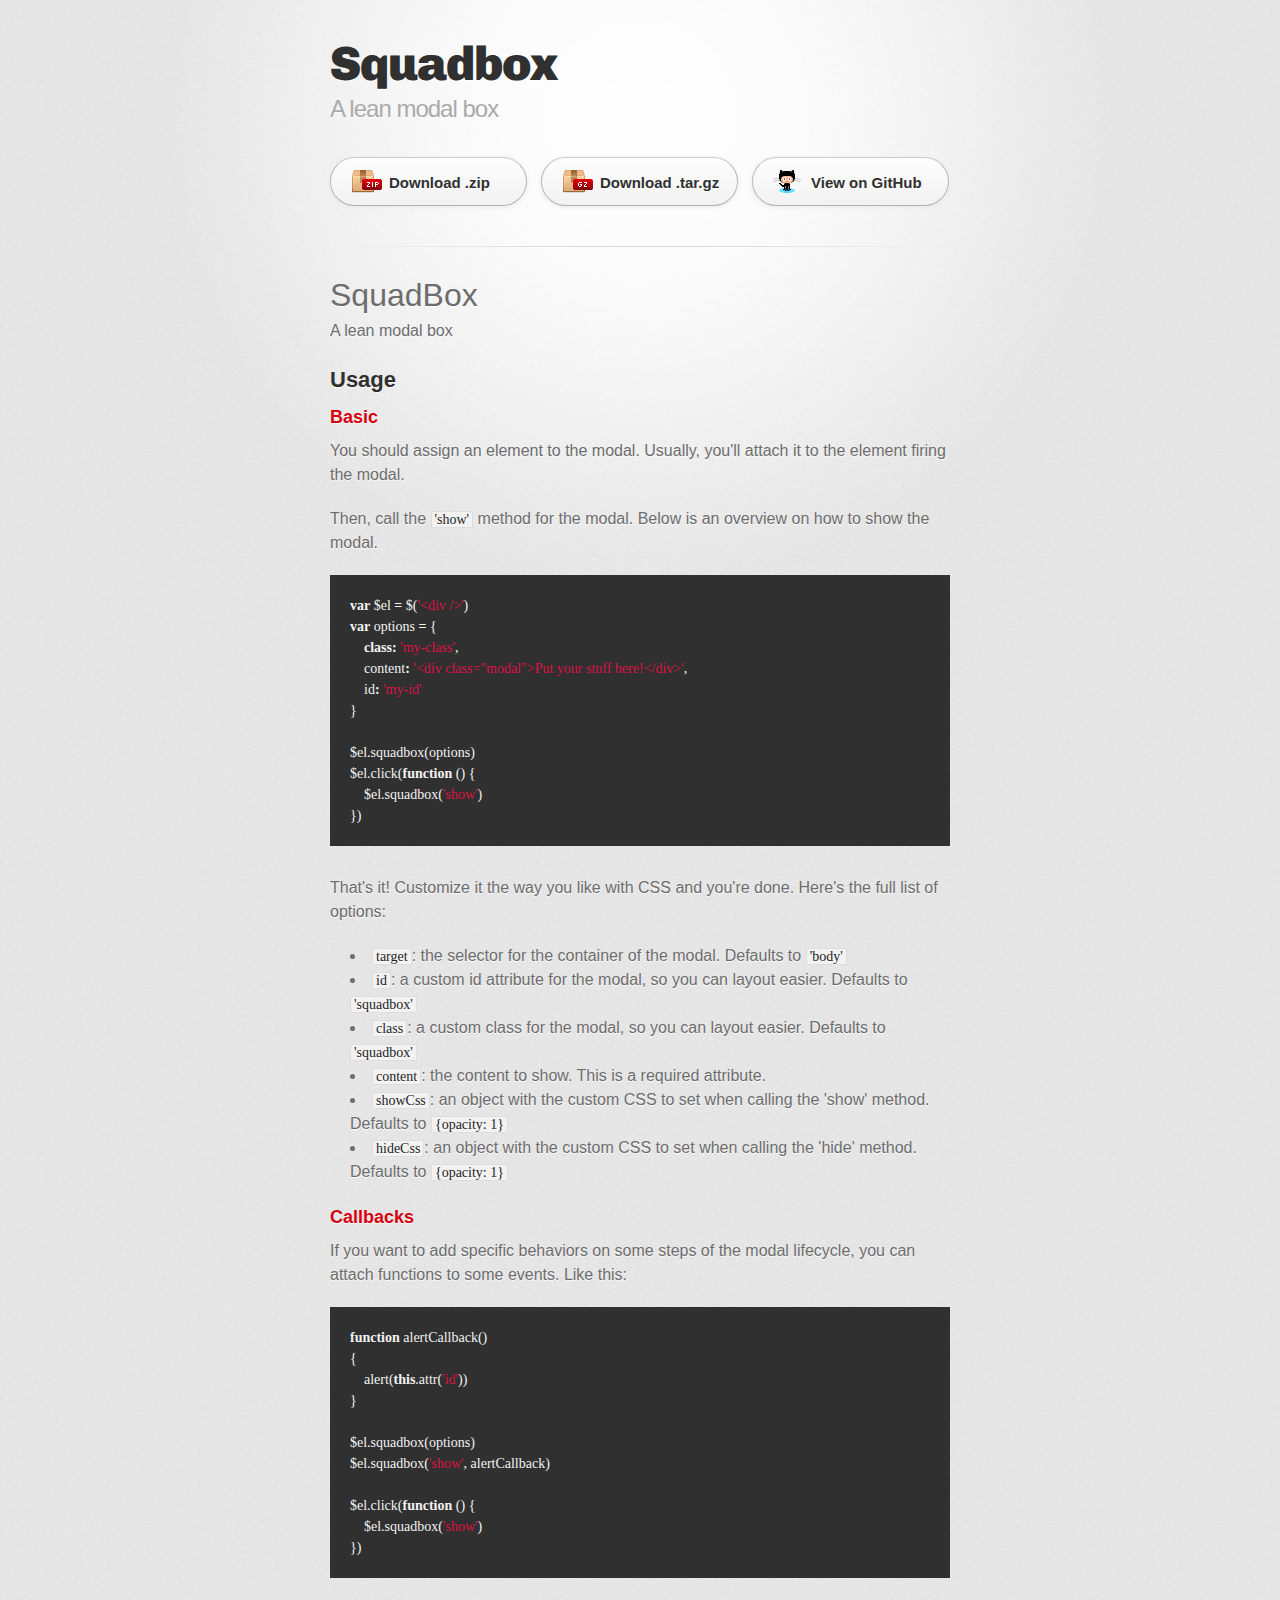
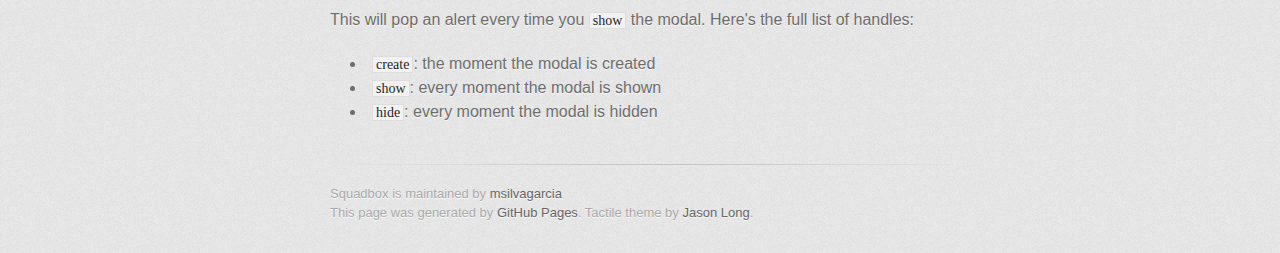
<file: index.html>
<!DOCTYPE html>
<html>
  <head>
    <meta charset='utf-8'>
    <meta http-equiv="X-UA-Compatible" content="chrome=1">
    <link href='https://fonts.googleapis.com/css?family=Chivo:900' rel='stylesheet' type='text/css'>
    <link rel="stylesheet" type="text/css" href="stylesheets/stylesheet.css" media="screen" />
    <link rel="stylesheet" type="text/css" href="stylesheets/pygment_trac.css" media="screen" />
    <link rel="stylesheet" type="text/css" href="stylesheets/print.css" media="print" />
    <!--[if lt IE 9]>
    <script src="//html5shiv.googlecode.com/svn/trunk/html5.js"></script>
    <![endif]-->
    <title>Squadbox by msilvagarcia</title>

    <script type="text/javascript" src="http://code.jquery.com/jquery-1.9.1.min.js"></script>
    <script type="text/javascript" src="javascripts/jquery.squadbox.js"></script>
    <script type="text/javascript" src="javascripts/main.js"></script>
  </head>

  <body onload="main(jQuery)">
    <div id="container">
      <div class="inner">

        <header>
          <h1>Squadbox</h1>
          <h2>A lean modal box</h2>
        </header>

        <section id="downloads" class="clearfix">
          <a href="https://github.com/msilvagarcia/SquadBox/zipball/master" id="download-zip" class="button"><span>Download .zip</span></a>
          <a href="https://github.com/msilvagarcia/SquadBox/tarball/master" id="download-tar-gz" class="button"><span>Download .tar.gz</span></a>
          <a href="https://github.com/msilvagarcia/SquadBox" id="view-on-github" class="button"><span>View on GitHub</span></a>
        </section>

        <hr>

        <section id="main_content">
          <h1>SquadBox</h1>

<p>A lean modal box</p>

<h2>Usage</h2>

<h3>Basic</h3>

<p>You should assign an element to the modal. Usually, you'll attach it to the element firing the modal.</p>

<p>Then, call the <code>'show'</code> method for the modal. Below is an overview on how to show the modal.</p>

<div class="highlight"><pre><span class="kd">var</span> <span class="nx">$el</span> <span class="o">=</span> <span class="nx">$</span><span class="p">(</span><span class="s1">'&lt;div /&gt;'</span><span class="p">)</span>
<span class="kd">var</span> <span class="nx">options</span> <span class="o">=</span> <span class="p">{</span>
    <span class="kr">class</span><span class="o">:</span> <span class="s1">'my-class'</span><span class="p">,</span>
    <span class="nx">content</span><span class="o">:</span> <span class="s1">'&lt;div class="modal"&gt;Put your stuff here!&lt;/div&gt;'</span><span class="p">,</span>
    <span class="nx">id</span><span class="o">:</span> <span class="s1">'my-id'</span>
<span class="p">}</span>

<span class="nx">$el</span><span class="p">.</span><span class="nx">squadbox</span><span class="p">(</span><span class="nx">options</span><span class="p">)</span>
<span class="nx">$el</span><span class="p">.</span><span class="nx">click</span><span class="p">(</span><span class="kd">function</span> <span class="p">()</span> <span class="p">{</span>
    <span class="nx">$el</span><span class="p">.</span><span class="nx">squadbox</span><span class="p">(</span><span class="s1">'show'</span><span class="p">)</span>
<span class="p">})</span>
</pre></div>

<p>That's it! Customize it the way you like with CSS and you're done. Here's the full list of options:</p>

<ul>
<li>
<code>target</code>: the selector for the container of the modal. Defaults to <code>'body'</code>
</li>
<li>
<code>id</code>: a custom id attribute for the modal, so you can layout easier. Defaults to <code>'squadbox'</code>
</li>
<li>
<code>class</code>: a custom class for the modal, so you can layout easier. Defaults to <code>'squadbox'</code>
</li>
<li>
<code>content</code>: the content to show. This is a required attribute.</li>
<li>
<code>showCss</code>: an object with the custom CSS to set when calling the 'show' method. Defaults to <code>{opacity: 1}</code>
</li>
<li>
<code>hideCss</code>: an object with the custom CSS to set when calling the 'hide' method. Defaults to <code>{opacity: 1}</code>
</li>
</ul><h3>Callbacks</h3>

<p>If you want to add specific behaviors on some steps of the modal lifecycle, you can attach functions to some events. Like this:</p>

<div class="highlight"><pre><span class="kd">function</span> <span class="nx">alertCallback</span><span class="p">()</span>
<span class="p">{</span>
    <span class="nx">alert</span><span class="p">(</span><span class="k">this</span><span class="p">.</span><span class="nx">attr</span><span class="p">(</span><span class="s1">'id'</span><span class="p">))</span>
<span class="p">}</span>

<span class="nx">$el</span><span class="p">.</span><span class="nx">squadbox</span><span class="p">(</span><span class="nx">options</span><span class="p">)</span>
<span class="nx">$el</span><span class="p">.</span><span class="nx">squadbox</span><span class="p">(</span><span class="s1">'show'</span><span class="p">,</span> <span class="nx">alertCallback</span><span class="p">)</span>

<span class="nx">$el</span><span class="p">.</span><span class="nx">click</span><span class="p">(</span><span class="kd">function</span> <span class="p">()</span> <span class="p">{</span>
    <span class="nx">$el</span><span class="p">.</span><span class="nx">squadbox</span><span class="p">(</span><span class="s1">'show'</span><span class="p">)</span>
<span class="p">})</span>
</pre></div>

<p>This will pop an alert every time you <code>show</code> the modal. Here's the full list of handles:</p>

<ul>
<li>
<code>create</code>: the moment the modal is created</li>
<li>
<code>show</code>: every moment the modal is shown</li>
<li>
<code>hide</code>: every moment the modal is hidden</li>
</ul>
        </section>

        <!--section id="demo" class="clearfix">
            <h2>Demo</h2>

            <button id="default-squadbox">Default</button>

            <button id="callback-squadbox">Callbacks</button>
        </section-->

        <footer>
          Squadbox is maintained by <a href="https://github.com/msilvagarcia">msilvagarcia</a><br>
          This page was generated by <a href="http://pages.github.com">GitHub Pages</a>. Tactile theme by <a href="http://twitter.com/jasonlong">Jason Long</a>.
        </footer>

                  <script type="text/javascript">
            var gaJsHost = (("https:" == document.location.protocol) ? "https://ssl." : "http://www.");
            document.write(unescape("%3Cscript src='" + gaJsHost + "google-analytics.com/ga.js' type='text/javascript'%3E%3C/script%3E"));
          </script>
          <script type="text/javascript">
            try {
              var pageTracker = _gat._getTracker("UA-40405410-1");
            pageTracker._trackPageview();
            } catch(err) {}
          </script>

      </div>
    </div>
  </body>
</html>
</file>
<file: stylesheets/pygment_trac.css>
.highlight  { background: #ffffff; }
.highlight .c { color: #999988; font-style: italic } /* Comment */
.highlight .err { color: #a61717; background-color: #e3d2d2 } /* Error */
.highlight .k { font-weight: bold } /* Keyword */
.highlight .o { font-weight: bold } /* Operator */
.highlight .cm { color: #999988; font-style: italic } /* Comment.Multiline */
.highlight .cp { color: #999999; font-weight: bold } /* Comment.Preproc */
.highlight .c1 { color: #999988; font-style: italic } /* Comment.Single */
.highlight .cs { color: #999999; font-weight: bold; font-style: italic } /* Comment.Special */
.highlight .gd { color: #000000; background-color: #ffdddd } /* Generic.Deleted */
.highlight .gd .x { color: #000000; background-color: #ffaaaa } /* Generic.Deleted.Specific */
.highlight .ge { font-style: italic } /* Generic.Emph */
.highlight .gr { color: #aa0000 } /* Generic.Error */
.highlight .gh { color: #999999 } /* Generic.Heading */
.highlight .gi { color: #000000; background-color: #ddffdd } /* Generic.Inserted */
.highlight .gi .x { color: #000000; background-color: #aaffaa } /* Generic.Inserted.Specific */
.highlight .go { color: #888888 } /* Generic.Output */
.highlight .gp { color: #555555 } /* Generic.Prompt */
.highlight .gs { font-weight: bold } /* Generic.Strong */
.highlight .gu { color: #800080; font-weight: bold; } /* Generic.Subheading */
.highlight .gt { color: #aa0000 } /* Generic.Traceback */
.highlight .kc { font-weight: bold } /* Keyword.Constant */
.highlight .kd { font-weight: bold } /* Keyword.Declaration */
.highlight .kn { font-weight: bold } /* Keyword.Namespace */
.highlight .kp { font-weight: bold } /* Keyword.Pseudo */
.highlight .kr { font-weight: bold } /* Keyword.Reserved */
.highlight .kt { color: #445588; font-weight: bold } /* Keyword.Type */
.highlight .m { color: #009999 } /* Literal.Number */
.highlight .s { color: #d14 } /* Literal.String */
.highlight .na { color: #008080 } /* Name.Attribute */
.highlight .nb { color: #0086B3 } /* Name.Builtin */
.highlight .nc { color: #445588; font-weight: bold } /* Name.Class */
.highlight .no { color: #008080 } /* Name.Constant */
.highlight .ni { color: #800080 } /* Name.Entity */
.highlight .ne { color: #990000; font-weight: bold } /* Name.Exception */
.highlight .nf { color: #990000; font-weight: bold } /* Name.Function */
.highlight .nn { color: #555555 } /* Name.Namespace */
.highlight .nt { color: #000080 } /* Name.Tag */
.highlight .nv { color: #008080 } /* Name.Variable */
.highlight .ow { font-weight: bold } /* Operator.Word */
.highlight .w { color: #bbbbbb } /* Text.Whitespace */
.highlight .mf { color: #009999 } /* Literal.Number.Float */
.highlight .mh { color: #009999 } /* Literal.Number.Hex */
.highlight .mi { color: #009999 } /* Literal.Number.Integer */
.highlight .mo { color: #009999 } /* Literal.Number.Oct */
.highlight .sb { color: #d14 } /* Literal.String.Backtick */
.highlight .sc { color: #d14 } /* Literal.String.Char */
.highlight .sd { color: #d14 } /* Literal.String.Doc */
.highlight .s2 { color: #d14 } /* Literal.String.Double */
.highlight .se { color: #d14 } /* Literal.String.Escape */
.highlight .sh { color: #d14 } /* Literal.String.Heredoc */
.highlight .si { color: #d14 } /* Literal.String.Interpol */
.highlight .sx { color: #d14 } /* Literal.String.Other */
.highlight .sr { color: #009926 } /* Literal.String.Regex */
.highlight .s1 { color: #d14 } /* Literal.String.Single */
.highlight .ss { color: #990073 } /* Literal.String.Symbol */
.highlight .bp { color: #999999 } /* Name.Builtin.Pseudo */
.highlight .vc { color: #008080 } /* Name.Variable.Class */
.highlight .vg { color: #008080 } /* Name.Variable.Global */
.highlight .vi { color: #008080 } /* Name.Variable.Instance */
.highlight .il { color: #009999 } /* Literal.Number.Integer.Long */

.type-csharp .highlight .k { color: #0000FF }
.type-csharp .highlight .kt { color: #0000FF }
.type-csharp .highlight .nf { color: #000000; font-weight: normal }
.type-csharp .highlight .nc { color: #2B91AF }
.type-csharp .highlight .nn { color: #000000 }
.type-csharp .highlight .s { color: #A31515 }
.type-csharp .highlight .sc { color: #A31515 }
</file>
<file: stylesheets/print.css>
html, body, div, span, applet, object, iframe,
h1, h2, h3, h4, h5, h6, p, blockquote, pre,
a, abbr, acronym, address, big, cite, code,
del, dfn, em, img, ins, kbd, q, s, samp,
small, strike, strong, sub, sup, tt, var,
b, u, i, center,
dl, dt, dd, ol, ul, li,
fieldset, form, label, legend,
table, caption, tbody, tfoot, thead, tr, th, td,
article, aside, canvas, details, embed, 
figure, figcaption, footer, header, hgroup, 
menu, nav, output, ruby, section, summary,
time, mark, audio, video {
  margin: 0;
  padding: 0;
  border: 0;
  font-size: 100%;
  font: inherit;
  vertical-align: baseline;
}
/* HTML5 display-role reset for older browsers */
article, aside, details, figcaption, figure, 
footer, header, hgroup, menu, nav, section {
  display: block;
}
body {
  line-height: 1;
}
ol, ul {
  list-style: none;
}
blockquote, q {
  quotes: none;
}
blockquote:before, blockquote:after,
q:before, q:after {
  content: '';
  content: none;
}
table {
  border-collapse: collapse;
  border-spacing: 0;
}
body {
  font-size: 13px;
  line-height: 1.5; 
  font-family: 'Helvetica Neue', Helvetica, Arial, serif;
  color: #000;
}

a {
  color: #d5000d;
  font-weight: bold;
}

header {
  padding-top: 35px;
  padding-bottom: 10px;
}

header h1 {
  font-weight: bold;
  letter-spacing: -1px;
  font-size: 48px;
  color: #303030;
  line-height: 1.2;
}

header h2 {
  letter-spacing: -1px;
  font-size: 24px;
  color: #aaa;
  font-weight: normal;
  line-height: 1.3;
}
#downloads {
  display: none;
}
#main_content {
  padding-top: 20px;
}

code, pre {
  font-family: Monaco, "Bitstream Vera Sans Mono", "Lucida Console", Terminal;
  color: #222;
  margin-bottom: 30px;
  font-size: 12px;
}

code {
  padding: 0 3px;
}

pre {
  border: solid 1px #ddd;
  padding: 20px;
  overflow: auto;
}
pre code {
  padding: 0;
}

ul, ol, dl {
  margin-bottom: 20px;
}


/* COMMON STYLES */

table {
  width: 100%;
  border: 1px solid #ebebeb;
}

th {
  font-weight: 500;
}

td {
  border: 1px solid #ebebeb;
  text-align: center; 
  font-weight: 300;
}

form {
  background: #f2f2f2;
  padding: 20px;
  
}


/* GENERAL ELEMENT TYPE STYLES */

h1 {
  font-size: 2.8em;
} 

h2 {
  font-size: 22px;
  font-weight: bold;
  color: #303030;
  margin-bottom: 8px;
} 

h3 {
  color: #d5000d;
  font-size: 18px;
  font-weight: bold;
  margin-bottom: 8px;
} 
 
h4 {
  font-size: 16px;
  color: #303030;
  font-weight: bold;
} 

h5 {
  font-size: 1em;
  color: #303030;
} 

h6 {
  font-size: .8em;
  color: #303030;
} 

p {
  font-weight: 300;
  margin-bottom: 20px;
}
 
a {
  text-decoration: none;
}

p a {
  font-weight: 400;
}

blockquote {
  font-size: 1.6em;
  border-left: 10px solid #e9e9e9;
  margin-bottom: 20px;
  padding: 0 0 0 30px;
}

ul li {
  list-style: disc inside;
  padding-left: 20px;
}

ol li {
  list-style: decimal inside;
  padding-left: 3px;
}

dl dd {
  font-style: italic;
  font-weight: 100;
}

footer {
  margin-top: 40px;
  padding-top: 20px;
  padding-bottom: 30px;
  font-size: 13px;
  color: #aaa;
}

footer a {
  color: #666;
}

/* MISC */
.clearfix:after {
  clear: both;
  content: '.';
  display: block;
  visibility: hidden;
  height: 0;
}

.clearfix {display: inline-block;}
* html .clearfix {height: 1%;}
.clearfix {display: block;}
</file>
<file: stylesheets/stylesheet.css>
/* http://meyerweb.com/eric/tools/css/reset/ 
   v2.0 | 20110126
   License: none (public domain)
*/
html, body, div, span, applet, object, iframe,
h1, h2, h3, h4, h5, h6, p, blockquote, pre,
a, abbr, acronym, address, big, cite, code,
del, dfn, em, img, ins, kbd, q, s, samp,
small, strike, strong, sub, sup, tt, var,
b, u, i, center,
dl, dt, dd, ol, ul, li,
fieldset, form, label, legend,
table, caption, tbody, tfoot, thead, tr, th, td,
article, aside, canvas, details, embed, 
figure, figcaption, footer, header, hgroup, 
menu, nav, output, ruby, section, summary,
time, mark, audio, video {
	margin: 0;
	padding: 0;
	border: 0;
	font-size: 100%;
	font: inherit;
	vertical-align: baseline;
}
/* HTML5 display-role reset for older browsers */
article, aside, details, figcaption, figure, 
footer, header, hgroup, menu, nav, section {
	display: block;
}
body {
	line-height: 1;
}
ol, ul {
	list-style: none;
}
blockquote, q {
	quotes: none;
}
blockquote:before, blockquote:after,
q:before, q:after {
	content: '';
	content: none;
}
table {
	border-collapse: collapse;
	border-spacing: 0;
}

/* LAYOUT STYLES */
body {
  font-size: 1em;
  line-height: 1.5; 
  background: #e7e7e7 url(../images/body-bg.png) 0 0 repeat;
  font-family: 'Helvetica Neue', Helvetica, Arial, serif;
  text-shadow: 0 1px 0 rgba(255, 255, 255, 0.8);
  color: #6d6d6d;
}

a {
  color: #d5000d;
}
a:hover {
  color: #c5000c;
}

header {
  padding-top: 35px;
  padding-bottom: 25px;
}

header h1 {
  font-family: 'Chivo', 'Helvetica Neue', Helvetica, Arial, serif; font-weight: 900;
  letter-spacing: -1px;
  font-size: 48px;
  color: #303030;
  line-height: 1.2;
}

header h2 {
  letter-spacing: -1px;
  font-size: 24px;
  color: #aaa;
  font-weight: normal;
  line-height: 1.3;
}

#container {
  background: transparent url(../images/highlight-bg.jpg) 50% 0 no-repeat;
  min-height: 595px;
}

.inner {
  width: 620px;
  margin: 0 auto;
}

#container .inner img {
  max-width: 100%;
}

#downloads {
  margin-bottom: 40px;
}

a.button, button {
  -moz-border-radius: 30px;
  -webkit-border-radius: 30px;                     
  border-radius: 30px;
  border-top: solid 1px #cbcbcb;
  border-left: solid 1px #b7b7b7;
  border-right: solid 1px #b7b7b7;
  border-bottom: solid 1px #b3b3b3;
  color: #303030;
  cursor: pointer;
  line-height: 25px;
  font-weight: bold;
  font-size: 15px;
  padding: 12px 8px 12px 8px;
  display: block;
  float: left;
  width: 179px;
  margin-right: 14px;  
  background: #fdfdfd; /* Old browsers */
  background: -moz-linear-gradient(top,  #fdfdfd 0%, #f2f2f2 100%); /* FF3.6+ */
  background: -webkit-gradient(linear, left top, left bottom, color-stop(0%,#fdfdfd), color-stop(100%,#f2f2f2)); /* Chrome,Safari4+ */
  background: -webkit-linear-gradient(top,  #fdfdfd 0%,#f2f2f2 100%); /* Chrome10+,Safari5.1+ */
  background: -o-linear-gradient(top,  #fdfdfd 0%,#f2f2f2 100%); /* Opera 11.10+ */
  background: -ms-linear-gradient(top,  #fdfdfd 0%,#f2f2f2 100%); /* IE10+ */
  background: linear-gradient(top,  #fdfdfd 0%,#f2f2f2 100%); /* W3C */
  filter: progid:DXImageTransform.Microsoft.gradient( startColorstr='#fdfdfd', endColorstr='#f2f2f2',GradientType=0 ); /* IE6-9 */
  -webkit-box-shadow: 10px 10px 5px #888;
  -moz-box-shadow: 10px 10px 5px #888;
  box-shadow: 0px 1px 5px #e8e8e8;
}
a.button:hover, button:hover {
  border-top: solid 1px #b7b7b7;
  border-left: solid 1px #b3b3b3;
  border-right: solid 1px #b3b3b3;
  border-bottom: solid 1px #b3b3b3;
  background: #fafafa; /* Old browsers */
  background: -moz-linear-gradient(top,  #fdfdfd 0%, #f6f6f6 100%); /* FF3.6+ */
  background: -webkit-gradient(linear, left top, left bottom, color-stop(0%,#fdfdfd), color-stop(100%,#f6f6f6)); /* Chrome,Safari4+ */
  background: -webkit-linear-gradient(top,  #fdfdfd 0%,#f6f6f6 100%); /* Chrome10+,Safari5.1+ */
  background: -o-linear-gradient(top,  #fdfdfd 0%,#f6f6f6 100%); /* Opera 11.10+ */
  background: -ms-linear-gradient(top,  #fdfdfd 0%,#f6f6f6 100%); /* IE10+ */
  background: linear-gradient(top,  #fdfdfd 0%,#f6f6f6, 100%); /* W3C */
  filter: progid:DXImageTransform.Microsoft.gradient( startColorstr='#fdfdfd', endColorstr='#f6f6f6',GradientType=0 ); /* IE6-9 */
}

a.button span {
  padding-left: 50px;
  display: block;
  height: 23px;
}

#download-zip span {
  background: transparent url(../images/zip-icon.png) 12px 50% no-repeat;
}
#download-tar-gz span {
  background: transparent url(../images/tar-gz-icon.png) 12px 50% no-repeat;
}
#view-on-github span {
  background: transparent url(../images/octocat-icon.png) 12px 50% no-repeat;
}
#view-on-github {
  margin-right: 0;
}

code, pre {
  font-family: Monaco, "Bitstream Vera Sans Mono", "Lucida Console", Terminal;
  color: #222;
  margin-bottom: 30px;
  font-size: 14px;
}

code {
  background-color: #f2f2f2;
  border: solid 1px #ddd;
  padding: 0 3px;
}

pre {
  padding: 20px;
  background: #303030;
  color: #f2f2f2;
  text-shadow: none;
  overflow: auto;
}
pre code {
  color: #f2f2f2;
  background-color: #303030;
  border: none;
  padding: 0;
}

ul, ol, dl {
  margin-bottom: 20px;
}


/* COMMON STYLES */

hr {
  height: 1px;
  line-height: 1px;
  margin-top: 1em;
  padding-bottom: 1em;
  border: none;
  background: transparent url('../images/hr.png') 50% 0 no-repeat;
}

strong {
  font-weight: bold;
}

em {
  font-style: italic;
}

table {
  width: 100%;
  border: 1px solid #ebebeb;
}

th {
  font-weight: 500;
}

td {
  border: 1px solid #ebebeb;
  text-align: center; 
  font-weight: 300;
}

form {
  background: #f2f2f2;
  padding: 20px;
  
}


/* GENERAL ELEMENT TYPE STYLES */

h1 {
  font-size: 32px;
} 

h2 {
  font-size: 22px;
  font-weight: bold;
  color: #303030;
  margin-bottom: 8px;
} 

h3 {
  color: #d5000d;
  font-size: 18px;
  font-weight: bold;
  margin-bottom: 8px;
} 
 
h4 {
  font-size: 16px;
  color: #303030;
  font-weight: bold;
} 

h5 {
  font-size: 1em;
  color: #303030;
} 

h6 {
  font-size: .8em;
  color: #303030;
} 

p {
  font-weight: 300;
  margin-bottom: 20px;
}
 
a {
  text-decoration: none;
}

p a {
  font-weight: 400;
}

blockquote {
  font-size: 1.6em;
  border-left: 10px solid #e9e9e9;
  margin-bottom: 20px;
  padding: 0 0 0 30px;
}

ul li {
  list-style: disc inside;
  padding-left: 20px;
}

ol li {
  list-style: decimal inside;
  padding-left: 3px;
}

dl dt {
  color: #303030;
}

footer {
  background: transparent url('../images/hr.png') 0 0 no-repeat;
  margin-top: 40px;
  padding-top: 20px;
  padding-bottom: 30px;
  font-size: 13px;
  color: #aaa;
}

footer a {
  color: #666;
}
footer a:hover {
  color: #444;
}

/* MISC */
.clearfix:after {
  clear: both;
  content: '.';
  display: block;
  visibility: hidden;
  height: 0;
}

.clearfix {display: inline-block;}
* html .clearfix {height: 1%;}
.clearfix {display: block;}

/* #Media Queries
================================================== */

/* Smaller than standard 960 (devices and browsers) */
@media only screen and (max-width: 959px) {}

/* Tablet Portrait size to standard 960 (devices and browsers) */
@media only screen and (min-width: 768px) and (max-width: 959px) {}

/* All Mobile Sizes (devices and browser) */
@media only screen and (max-width: 767px) {
  header {
    padding-top: 10px;
    padding-bottom: 10px;
  }
  #downloads {
    margin-bottom: 25px;
  }
  #download-zip, #download-tar-gz {
    display: none;
  }
  .inner {
    width: 94%;
    margin: 0 auto;
  }
}

/* Mobile Landscape Size to Tablet Portrait (devices and browsers) */
@media only screen and (min-width: 480px) and (max-width: 767px) {}

/* Mobile Portrait Size to Mobile Landscape Size (devices and browsers) */
@media only screen and (max-width: 479px) {}

.overlay {
    background-color: rgba(0, 0, 0, 0.4);
    height: 100%;
    left: 0;
    position: fixed;
    top: 0;
    transition: all linear 0.2s;
    width: 100%;
}

#default-squadbox-modal {
    background-color: white;
    border-radius: 5px;
    left: 50%;
    margin-left: -150px;
    padding: 30px;
    position: fixed;
    top: 50%;
    transition: all linear 0.2s;
    width: 300px;
    z-index: 30;
}
</file>
